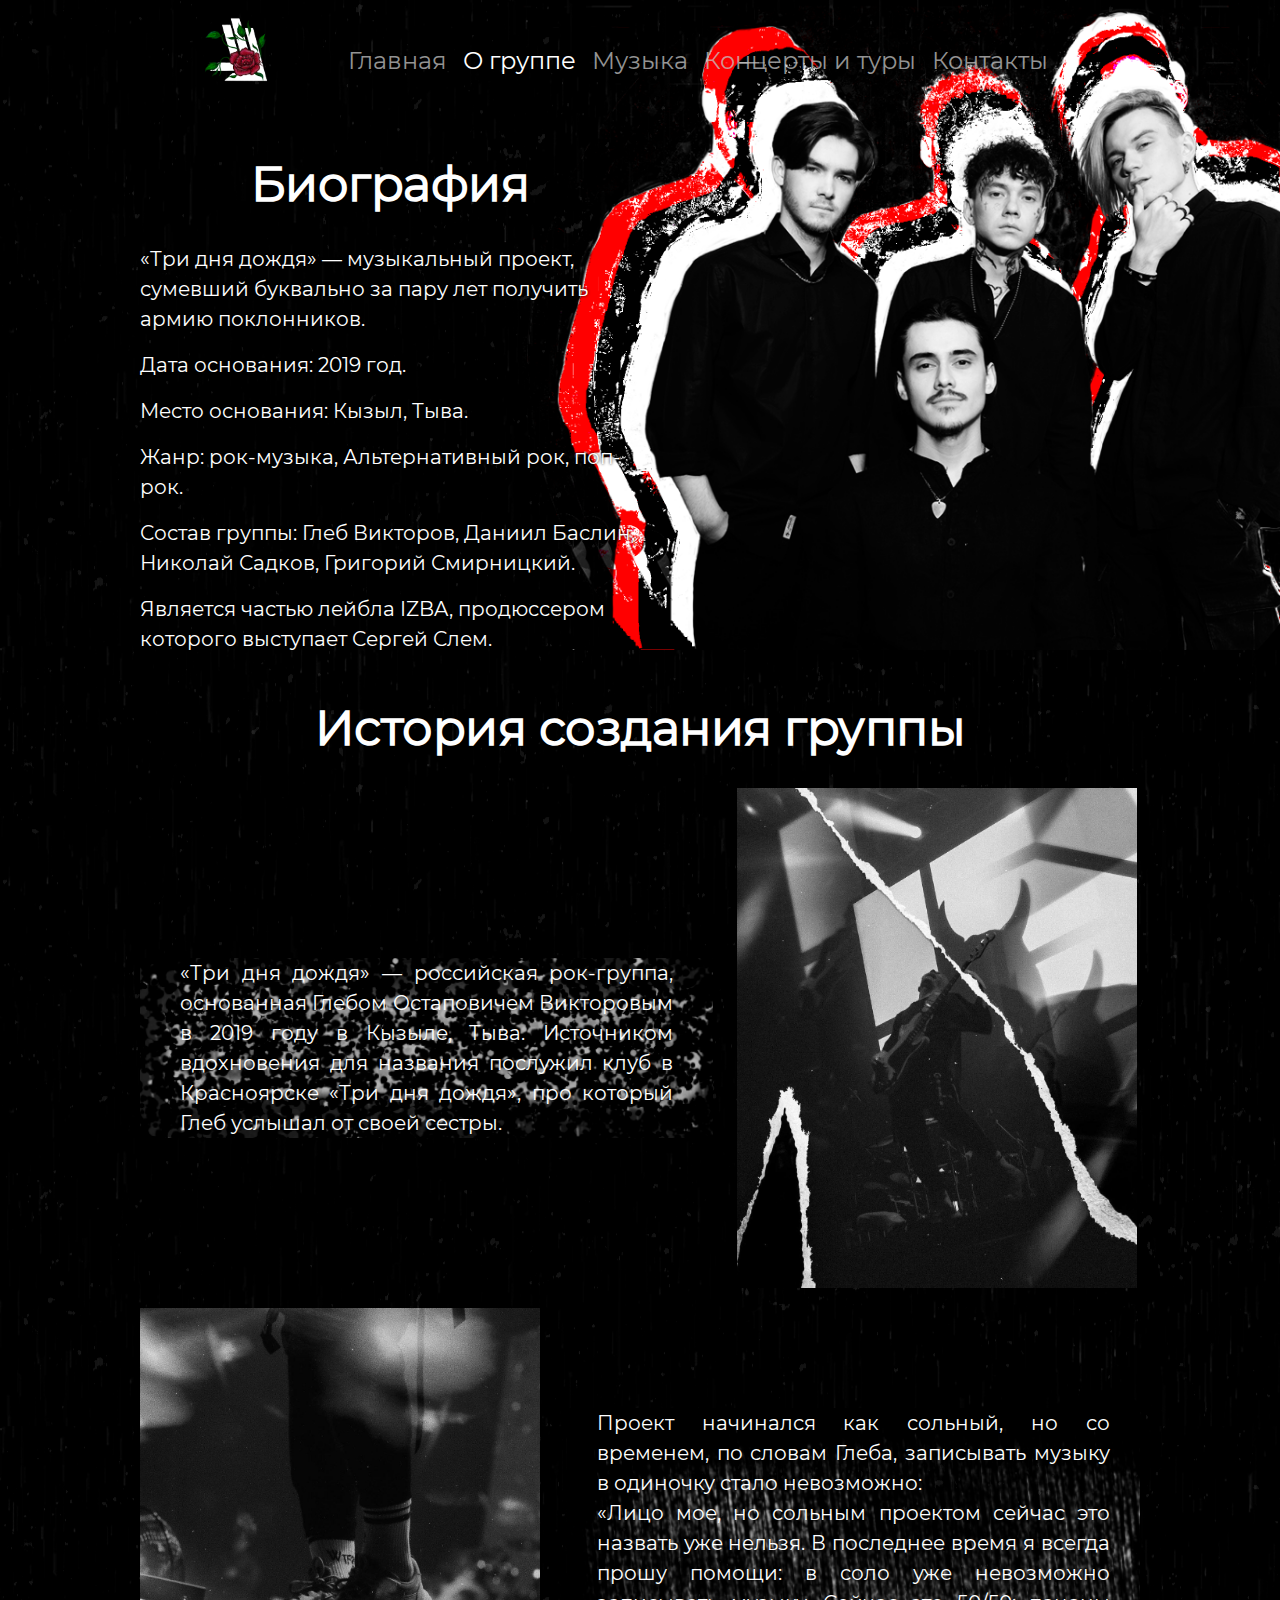
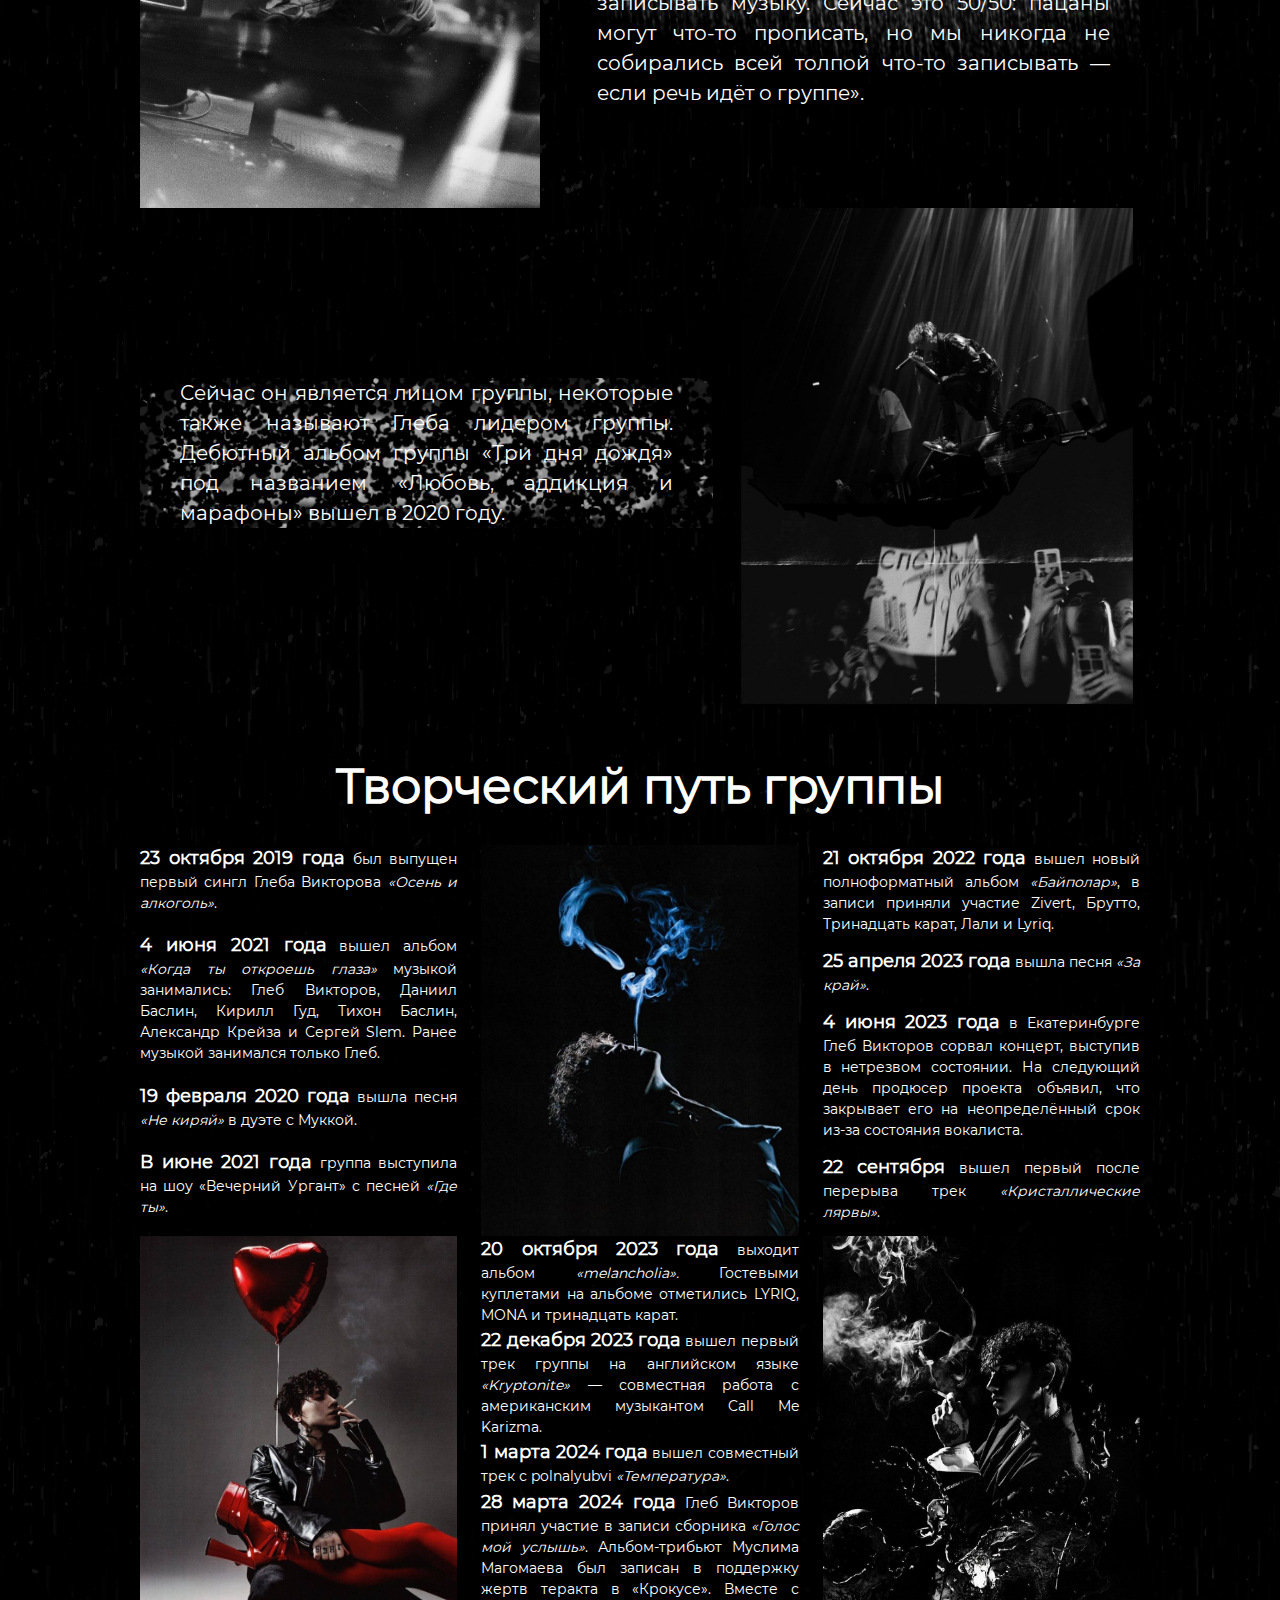
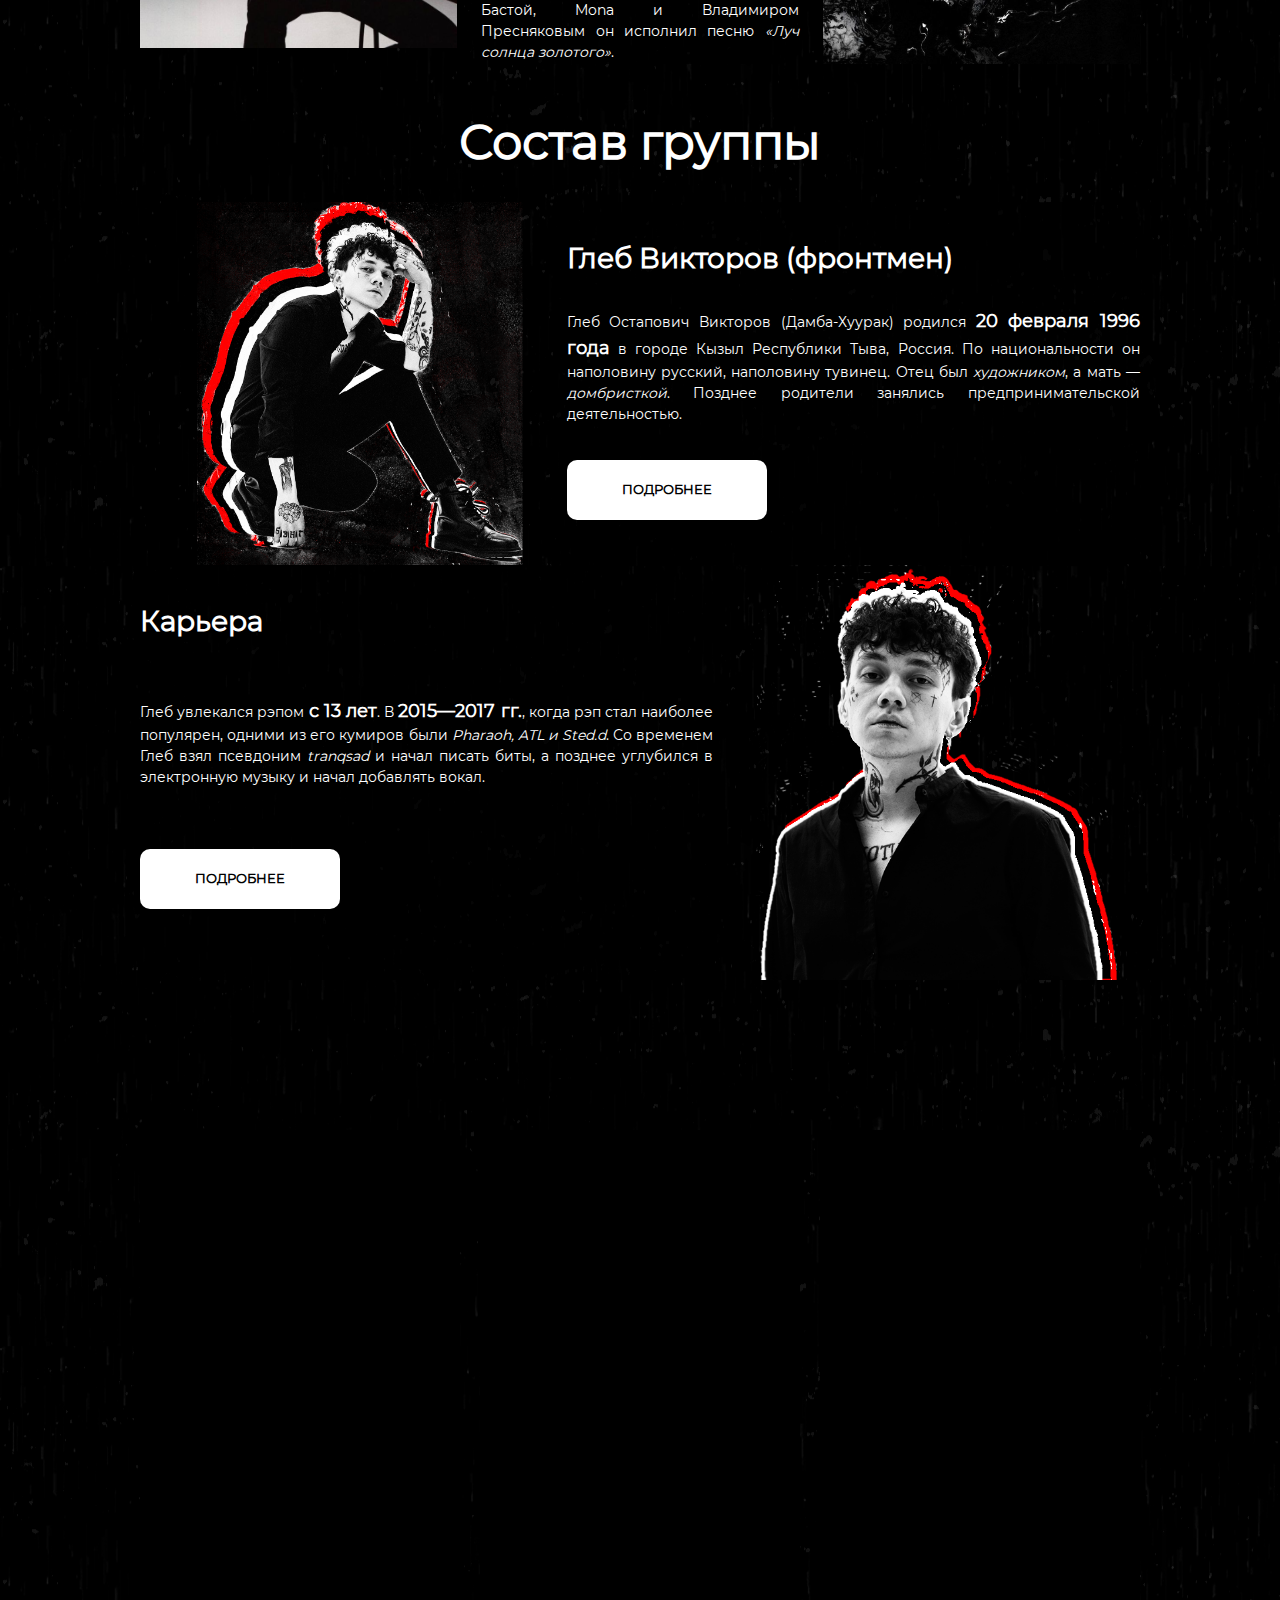
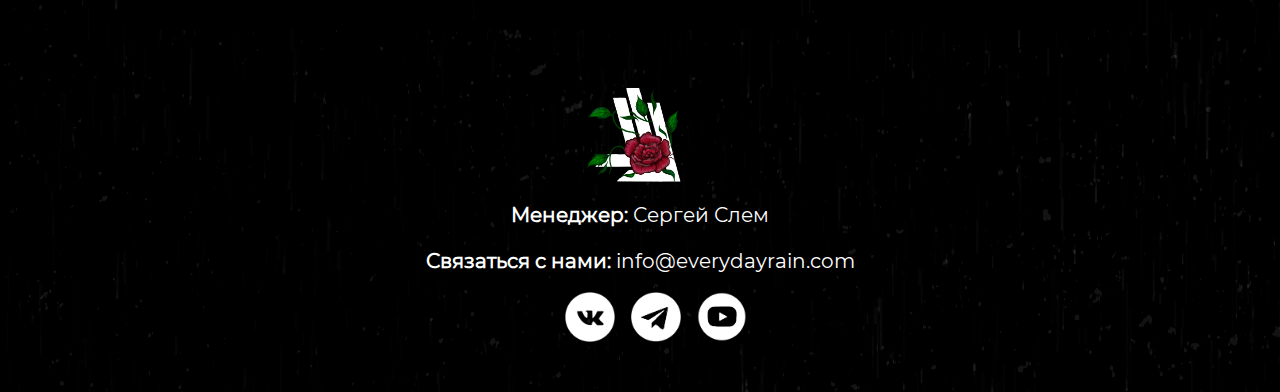
<file: about_band.html>
<!DOCTYPE html>
<html lang="ru">
<head>
    <meta charset="UTF-8">
    <meta name="viewport" content="width=device-width, initial-scale=1.0">
    <title>О группе</title>
    <link rel="stylesheet" href="./bootstrap-5.2.2-dist/css/bootstrap.min.css">
    <link rel="stylesheet" href="./css/style.css">
    <link rel="icon" href="./images/icon.ico" type="image/x-icon">
</head>
<body>
<div class="fon-about">
    <div class="container">
        <header id="header">
            <nav id="w0" class="navbar-expand-md navbar-dark align-items-center navbar">
                <div  class="navbar-brand">
                    <a  class="logo" href="./index.html"><img width="80px" src="./images/logoBel.png" alt="Логотип сайта"></a>
                </div>
                <button type="button" class="navbar-toggler" data-bs-toggle="collapse" data-bs-target="#w0-collapse" aria-controls="w0-collapse" aria-expanded="false" aria-label="Toggle navigation"><span class="navbar-toggler-icon"></span></button>
                <div id="w0-collapse" class="collapse navbar-collapse">
                    <ul class="nav col-12 col-md-auto mb-2 justify-content-center mb-md-0 navbar-nav align-items-center">
                        <li><a href="./index.html" class="nav-link px-2 act">Главная</a></li>
                        <li><a href="./about_band.html" class="nav-link px-2 act1">О группе</a></li>
                        <li><a href="./music.html" class="nav-link px-2 act">Музыка</a></li>
                        <li><a href="./concerts_and_tours.html" class="nav-link px-2 act">Концерты и туры</a></li>
                        <li><a href="./index.html#contact" class="nav-link px-2 act">Контакты</a></li>
                    </ul>
                </div>
            </nav>
        </header>
    </div> 
    <div class="container">
        <div class="history">
            
            <div class="band-bio">
                <div class="band-text">
                    <h1 class="block-name">Биография</h1>
                    <p class="news-text">«Три дня дождя» — музыкальный проект, сумевший буквально за пару лет получить армию поклонников.</p> 
                    <p class="news-text">Дата основания: 2019 год.</p>
                    <p class="news-text">    Место основания: Кызыл, Тыва.</p> 
                    <p class="news-text">    Жанр: рок-музыка, Альтернативный рок, поп-рок. </p>
                    <p class="news-text">    Состав группы: Глеб Викторов, Даниил Баслин, Николай Садков, Григорий Смирницкий.</p> 
                    <p class="news-text">    Является частью лейбла IZBA, продюссером которого выступает Сергей Слем.</p>
                </div>
            </div>
        </div>
    </div>
</div>    
    
    <div class="container">
        <div class="history">
            <h1 class="block-name">История создания группы</h1>
            <div class="row featurette">
                <div class="col-md-7">
                  <p class="lead lead-text">«Три дня дождя» — российская рок-группа, основанная Глебом Остаповичем Викторовым в 2019 году в Кызыле, Тыва. Источником вдохновения для названия послужил клуб в Красноярске «Три дня дождя», про который Глеб услышал от своей сестры.</p>
                </div>
                <div class="col-md-5">
                  <img class="bd-placeholder-img bd-placeholder-img-lg featurette-image img-fluid mx-auto" width="400" src="./images/about-group2.png">
                </div>
            </div>
            <div class="row featurette">
                <div class="col-md-7 order-md-2">
                  <p class="lead lead-text-right">Проект начинался как сольный, но со временем, по словам Глеба, записывать музыку в одиночку стало невозможно:
                    <span>«Лицо мое, но сольным проектом сейчас это назвать уже нельзя. В последнее время я всегда прошу помощи: в соло уже невозможно записывать музыку. Сейчас это 50/50: пацаны могут что‑то прописать, но мы никогда не собирались всей толпой что‑то записывать — если речь идёт о группе».</span></p>
                </div>
                <div class="col-md-5 order-md-1">
                  <img class="bd-placeholder-img bd-placeholder-img-lg featurette-image img-fluid mx-auto" width="400" src="./images/about-group1.png">
                </div>
            </div>
            <div class="row featurette">
                <div class="col-md-7">
                  <p class="lead lead-text">Сейчас он является лицом группы, некоторые также называют Глеба лидером группы. Дебютный альбом группы «Три дня дождя» под названием «Любовь, аддикция и марафоны» вышел в 2020 году.</p>
                </div>
                <div class="col-md-5">
                  <img class="bd-placeholder-img bd-placeholder-img-lg featurette-image img-fluid mx-auto" width="400" src="./images/about-group3.png">
                </div>
            </div>
        </div>
    </div>
    <div class="container">
        <div class="history-2">
            <h1 class="block-name">Творческий путь группы</h1>

            <div class="row">
                <div class="col-lg-4 block-text text-p">
                    <span><b>23 октября 2019 года</b> был выпущен первый сингл Глеба Викторова <i>«Осень и алкоголь»</i>. </span>
                    <span><b>4 июня 2021 года</b> вышел альбом <i>«Когда ты откроешь глаза»</i> музыкой занимались: Глеб Викторов, Даниил Баслин, Кирилл Гуд, Тихон Баслин, Александр Крейза и Сергей Slem. Ранее музыкой занимался только Глеб.</span>
                    <span><b>19 февраля 2020 года</b> вышла песня <i>«Не киряй»</i> в дуэте с Муккой.</span>
                    <span><b>В июне 2021 года</b> группа выступила на шоу «Вечерний Ургант» с песней <i>«Где ты»</i>.</span>
                </div><!-- /.col-lg-4 -->
                <div class="col-lg-4">
                    <img class="bd-placeholder-img cont-mem" width="100%"src="./images/history2.png">
                </div><!-- /.col-lg-4 -->
                <div class="col-lg-4 block-text text-p ">    
                    <span><b>21 октября 2022 года</b> вышел новый полноформатный альбом <i>«Байполар»</i>, в записи приняли участие Zivert, Брутто, Тринадцать карат, Лали и Lyriq.</span>
                    <span><b>25 апреля 2023 года</b> вышла песня <i>«За край»</i>.</span>
                    <span><b>4 июня 2023 года</b> в Екатеринбурге Глеб Викторов сорвал концерт, выступив в нетрезвом состоянии. На следующий день продюсер проекта объявил, что закрывает его на неопределённый срок из-за состояния вокалиста.</span>
                    <span><b>22 сентября</b> вышел первый после перерыва трек <i>«Кристаллические лярвы»</i>.</span>
                </div><!-- /.col-lg-4 -->
              </div>
              <div class="row">
                <div class="col-lg-4">
                    <img class="bd-placeholder-img cont-mem" width="100%"src="./images/history3.png">
                </div><!-- /.col-lg-4 -->
                <div class="col-lg-4 block-text text-p">
                    <span><b>20 октября 2023 года</b> выходит альбом <i>«melancholia».</i> Гостевыми куплетами на альбоме отметились LYRIQ, MONA и тринадцать карат.</span>
                    <span><b>22 декабря 2023 года</b> вышел первый трек группы на английском языке <i>«Kryptonite»</i> — совместная работа с американским музыкантом Call Me Karizma.</span>
                    <span><b>1 марта 2024 года</b> вышел совместный трек с polnalyubvi <i>«Температура»</i>.</span>        
                    <span><b>28 марта 2024 года</b> Глеб Викторов принял участие в записи сборника <i>«Голос мой услышь»</i>. Альбом-трибьют Муслима Магомаева был записан в поддержку жертв теракта в «Крокусе». Вместе с Бастой, Mona и Владимиром Пресняковым он исполнил песню <i>«Луч солнца золотого»</i>.</span>
                </div><!-- /.col-lg-4 -->
                <div class="col-lg-4">
                    <img class="bd-placeholder-img cont-mem" width="100%"src="./images/history1.png">
                </div><!-- /.col-lg-4 -->
              </div>
        </div>
    </div>
    <div class="container">
        <div class="history">
            <h1 class="block-name">Состав группы</h1>
                <div class="member row d-flex">
                    <img class="col-md-5" width="500" src="./images/pro-gleb.png" alt="Глеб Викторов">
                    <div class="about-gleb col-md-7 glebs text-p">
                        <h3>Глеб Викторов (фронтмен)</h3>
                        <span>Глеб Остапович Викторов (Дамба-Хуурак) родился <b>20 февраля 1996 года</b> в городе Кызыл Республики Тыва, Россия. По национальности он наполовину русский, наполовину тувинец. Отец был <i>художником</i>, а мать — <i>домбристкой</i>. Позднее родители занялись предпринимательской деятельностью.</span>
                        <button type="button" class="btn btn-primary" data-bs-toggle="modal" data-bs-target="#glebModal">
                            Подробнее
                        </button>
                        
                    </div>
                    <div class="modal fade" id="glebModal" tabindex="-1" aria-labelledby="glebModalLabel" aria-hidden="true">
                        <div class="modal-dialog">
                            <div class="modal-content gleb  fonchik">
                                <div class="modal-header">
                                    <h1 class="modal-name">Глеб Викторов (фронтмен)</h1>
                                    <button type="button" class="btn-close" data-bs-dismiss="modal" aria-label="Close"></button>
                                </div>
                                <div class="modal-body music-center text-p">
                                    <span>Глеб Остапович Викторов (Дамба-Хуурак) родился <b>20 февраля 1996 года</b> в городе Кызыл Республики Тыва, Россия. По национальности он наполовину русский, наполовину тувинец. Отец был <i>художником</i>, а мать — <i>домбристкой</i>. Позднее родители занялись предпринимательской деятельностью.</span>
                                    <span>Из-за негативной обстановки дома, а также травли со стороны сверстников, Глеб попал в дурную компанию. Вскоре после этого его отчислили из школы и он <i>уехал к сестре в Китай</i>, где выучил китайский язык и прошёл подготовку к поступлению в ВУЗ.</span>
                                    <span><b>Через год</b> будущий артист вернулся в Россию и <i>поступил в колледж на «Страховое дело»</i>. Позже он пошёл на курсы в Москве, где <i>переквалифицировался в звукорежиссёра.</i></span>
                                </div>
                            </div>
                        </div>
                    </div>
                    <div class="about-gleb col-md-7 text-p">
                        <h3>Карьера</h3>
                        <span>Глеб увлекался рэпом <b>с 13 лет</b>. В <b>2015—2017 гг.</b>, когда рэп стал наиболее популярен, одними из его кумиров были <i>Pharaoh, ATL и Sted.d</i>. Со временем Глеб взял псевдоним <i>tranqsad</i> и начал писать биты, а позднее углубился в электронную музыку и начал добавлять вокал.</span>
                        <button type="button" class="btn btn-primary" data-bs-toggle="modal" data-bs-target="#gleb2Modal">
                            Подробнее
                        </button>
                    </div>
                    <img class="col-md-5" width="500" src="./images/pro-gleb2.png" alt="Глеб Викторов">
                </div>
                <div class="modal fade" id="gleb2Modal" tabindex="-1" aria-labelledby="gleb2ModalLabel" aria-hidden="true">
                    <div class="modal-dialog">
                        <div class="modal-content gleb fonchik">
                            <div class="modal-header">
                                <h1 class="modal-name">Карьера</h1>
                                <button type="button" class="btn-close" data-bs-dismiss="modal" aria-label="Close"></button>
                            </div>
                            <div class="modal-body music-center text-p">
                                <span>Глеб увлекался рэпом <b>с 13 лет</b>. В <b>2015—2017 гг.</b>, когда рэп стал наиболее популярен, одними из его кумиров были <i>Pharaoh, ATL и Sted.d</i>. Со временем Глеб взял псевдоним <i>tranqsad</i> и начал писать биты, а позднее углубился в электронную музыку и начал добавлять вокал.</span>
                                <span>Глеб также интересовался группой <i>Nirvana</i>, и, <b>спустя 5 лет</b> работы битмейкером, захотел двигаться в направлении рок-музыки. Толчком к созданию группы послужил концерт рэпера <i>Playingtheangel</i>.</span>
                               <span>По словам музыканта, погрузиться в рок-среду было несложно, так как все инструменты, которые использовал Глеб, и знания, которые он приобрел, очень помогли развить свой почерк.</span>
                               <span><b>Весной 2021 года</b> в России был запущен <i>Sportify Radar</i> для поддержки молодых авторов. Проект Глеба стал одним из первых участников, и в скором времени 70% аудитории слушали его музыку именно там.</span>
                               <span>В <b>2023 году</b> артист был номинирован в список <u>«30 до 30» журнала Forbes</u> категории «Музыка», однако лауреатом не стал.</span>                            
                            </div>
                        </div>
                    </div>
                </div>
                    <div class="slideshow-row center-row d-flex flex-row">
                        <div class="slideshow-container" id="slideshow1">
                            <div class="image-containers">   
                                <div class="slideshow-image fades">
                                    <img src="./images/grisha3.png">
                                </div>
                                <div class="slideshow-image fades">
                                    <img src="./images/grisha2.png">
                                </div>
                                <div class="slideshow-image fades">
                                    <img src="./images/grisha1.png">
                                </div>
                                <div class="overlay"> 
                                    <span class="albom-name">Григорий Смирницкий (бас-гитарист)</span> 
                                    <button type="button" class="btn btn-primary none-fon" data-bs-toggle="modal" data-bs-target="#grishaModal">
                                        Подробнее
                                    </button>
                                </div>     
                            </div> 
                        </div>
                        <div class="modal fade" id="grishaModal" tabindex="-1" aria-labelledby="grishaModalLabel" aria-hidden="true">
                            <div class="modal-dialog">
                                <div class="modal-content grisha">
                                    <div class="modal-header">
                                        <h1 class="modal-name">Григорий Смирницкий <span>(бас-гитарист)</span></h1>
                                        <button type="button" class="btn-close" data-bs-dismiss="modal" aria-label="Close"></button>
                                    </div>
                                    <div class="modal-body fonchik">
                                        <span><b>Родился 20 августа 1997, Москва </b></span>
                                        <span>В <b>2019 году</b> закончил НИУ ВШЭ (ГУ-ВШЭ), факультет электроники и математики.</span>
                                        <span>В <b> 2021 году</b> закончил НИУ ВШЭ (ГУ-ВШЭ), факультет социальных наук.</span>  
                                        <span>Помимо участия в групее <i>"Три дня дождя"</i>, играет в поп-панк группе <i>"Drug Flash"</i></span> 
                                        <span>С <b>2012-го года</b> играл в составе различных авторских групп.</span> 
                                        <span>с <b>2016 года</b> имеет опыт записи в студии, а также игры и выступлений сессионно. </span> 
                                        <span>с <b>2019 года</b> преподает. В данный момент активно собирает ученическую базу. </span> 
                                        <span>За время своей карьеры сотрудничал с музыкантами таких групп и артистов, как <i>"Saypink!", "Neverlove", "4 Апреля", "Янкерс", "ХиппиПанк", "Stargazer", "Цикличность", "НЕСЛУШАЙЭТО"</i></span>             
                                    </div>
                                </div>
                            </div>
                        </div>
                        <div class="slideshow-container" id="slideshow2">
                            <div class="image-containers"> 
                                <div class="slideshow-image fades">
                                    <img src="./images/sadkov_Nik3.png">
                                </div>
                                <div class="slideshow-image fades">
                                    <img src="./images/sadkov_Nik2.png">
                                </div>
                                <div class="slideshow-image fades">
                                    <img src="./images/sadkov_Nik1.png">
                                </div>
                                <div class="overlay"> 
                                    <span class="albom-name">Николай Садков (ударные)</span> 
                                    <button type="button" class="btn btn-primary none-fon" data-bs-toggle="modal" data-bs-target="#kolyaModal">
                                        Подробнее
                                    </button>
                                </div>     
                            </div> 
                        </div>
                        <div class="modal fade" id="kolyaModal" tabindex="-1" aria-labelledby="kolyaModalLabel" aria-hidden="true">
                            <div class="modal-dialog">
                                <div class="modal-content kolya">
                                    <div class="modal-header">
                                        <h1 class="modal-name">Николай Садков (ударные)</h1>
                                        <button type="button" class="btn-close" data-bs-dismiss="modal" aria-label="Close"></button>
                                    </div>
                                    <div class="modal-body fonchik">
                                        <span><b>Родился 27 октября 2002, Москва</b></span>
                                        <span>c <b>2021 г.</b> Барабанщик в группе <i>BANCHI</i></span>
                                        <span>c <b>2022 г.</b> Барабанщик в группе <i>Три дня дождя</i></span>
                                        <span>c <b>2022 г.</b> Барабанщик в группе <i>Дорогой Дневник</i></span>
                                        <span>c <b>2022 г.</b> Барабанщик в группе <i>Pierre Edel|Пьер Эдель</i></span>
                                        <span>c <b>2023 г.</b> Барабанщик <i>PUSSYKILLER/AMNESIA</i></span>
                                        <span>Артист бренда барабанных палочек <i>HUN</i></span>
                                        <span>Занимается обучением игре на ударных инструментах</span>
                                    </div>
                                </div>
                            </div>
                        </div>
                      
                        <div class="slideshow-container" id="slideshow3">
                            <div class="image-containers"> 
                                <div class="slideshow-image fades">
                                    <img src="./images/daniil1.png">
                                </div>
                                <div class="slideshow-image fades">
                                    <img src="./images/daniil2.png">
                                </div>
                                <div class="slideshow-image fades">
                                    <img src="./images/daniil3.png">
                                </div>
                                
                                <div class="overlay"> 
                                    <span class="albom-name">Даниил Баслин (гитарист)</span> 
                                    <button type="button" class="btn btn-primary none-fon" data-bs-toggle="modal" data-bs-target="#danyaModal">
                                        Подробнее
                                    </button>
                                </div>     
                            </div> 
                        </div>
                        <div class="modal fade" id="danyaModal" tabindex="-1" aria-labelledby="danyaModalLabel" aria-hidden="true">
                            <div class="modal-dialog">
                                <div class="modal-content danya">
                                    <div class="modal-header">
                                        <h1 class="modal-name">Даниил Баслин (гитарист)</h1>
                                        <button type="button" class="btn-close" data-bs-dismiss="modal" aria-label="Close"></button>
                                    </div>
                                    <div class="modal-body fonchik">
                                        <span><b>Родился 23 июля 1995, Москва</b></span>
                                        <span>С <b>2019 года</b> гитарист и звукорежиссер группы ТДД.</span>
                                        <span>Так же его можно знать, как <i>Couldrain</i>.</span>
                                        <span>В <b>2017 году</b> закончил Университет машиностроения (МАМИ).</span>
                                        <span><u>Семейное положение:</u> женат на <i>Елизавете Кузнецовой.</i></span>
                                        
                                    </div>
                                </div>
                            </div>
                        </div>
                
                </div>
        </div>
    </div>

    <div class="container">
        <footer class="">
            <a href="./index.html"><img class="logo" width="12%" src="./images/logoBel.png" alt="Логотип"></a>
            <p><b>Менеджер: </b><span>Сергей Слем</span></p>
            <p><b>Связаться с нами: </b><span>info@everydayrain.com</span></p>
            <div class="social-links">
                <ul class="d-flex flex-row justify-content-center">
                    <li title="Официальная группа в ВК"><a href="https://vk.com/threedaysrain" class="nav-link link-body-emphasis px-2">
                        <img class="logoSoc" src="./images/logoVK.png" alt="Логотип ВК" class="social-link">
                    </a></li>
                    <li title="Официальный телеграм канал солиста группа"><a href="https://t.me/everydayrain" class="nav-link link-body-emphasis px-2">
                        <img class="logoSoc" src="./images/logoTG.png" alt="Логотип телеграм" class="social-link">
                    </a></li>
                    <li title="Официальный канал группы на YouTube"><a href="https://www.youtube.com/channel/UCL--XzbPTDS6MIJvO5R97ZQ" class="nav-link link-body-emphasis px-2">
                        <img class="logoSoc" src="./images/logoYouTube.png" alt="Логотип ютуб" class="social-link">
                    </a></li>
                </ul>
            </div>
        </footer>
    </div>
    <script src="./bootstrap-5.2.2-dist/js/bootstrap.min.js"></script>
    <script src="./js/about_band.js"></script>
    </body>
</html>
</file>
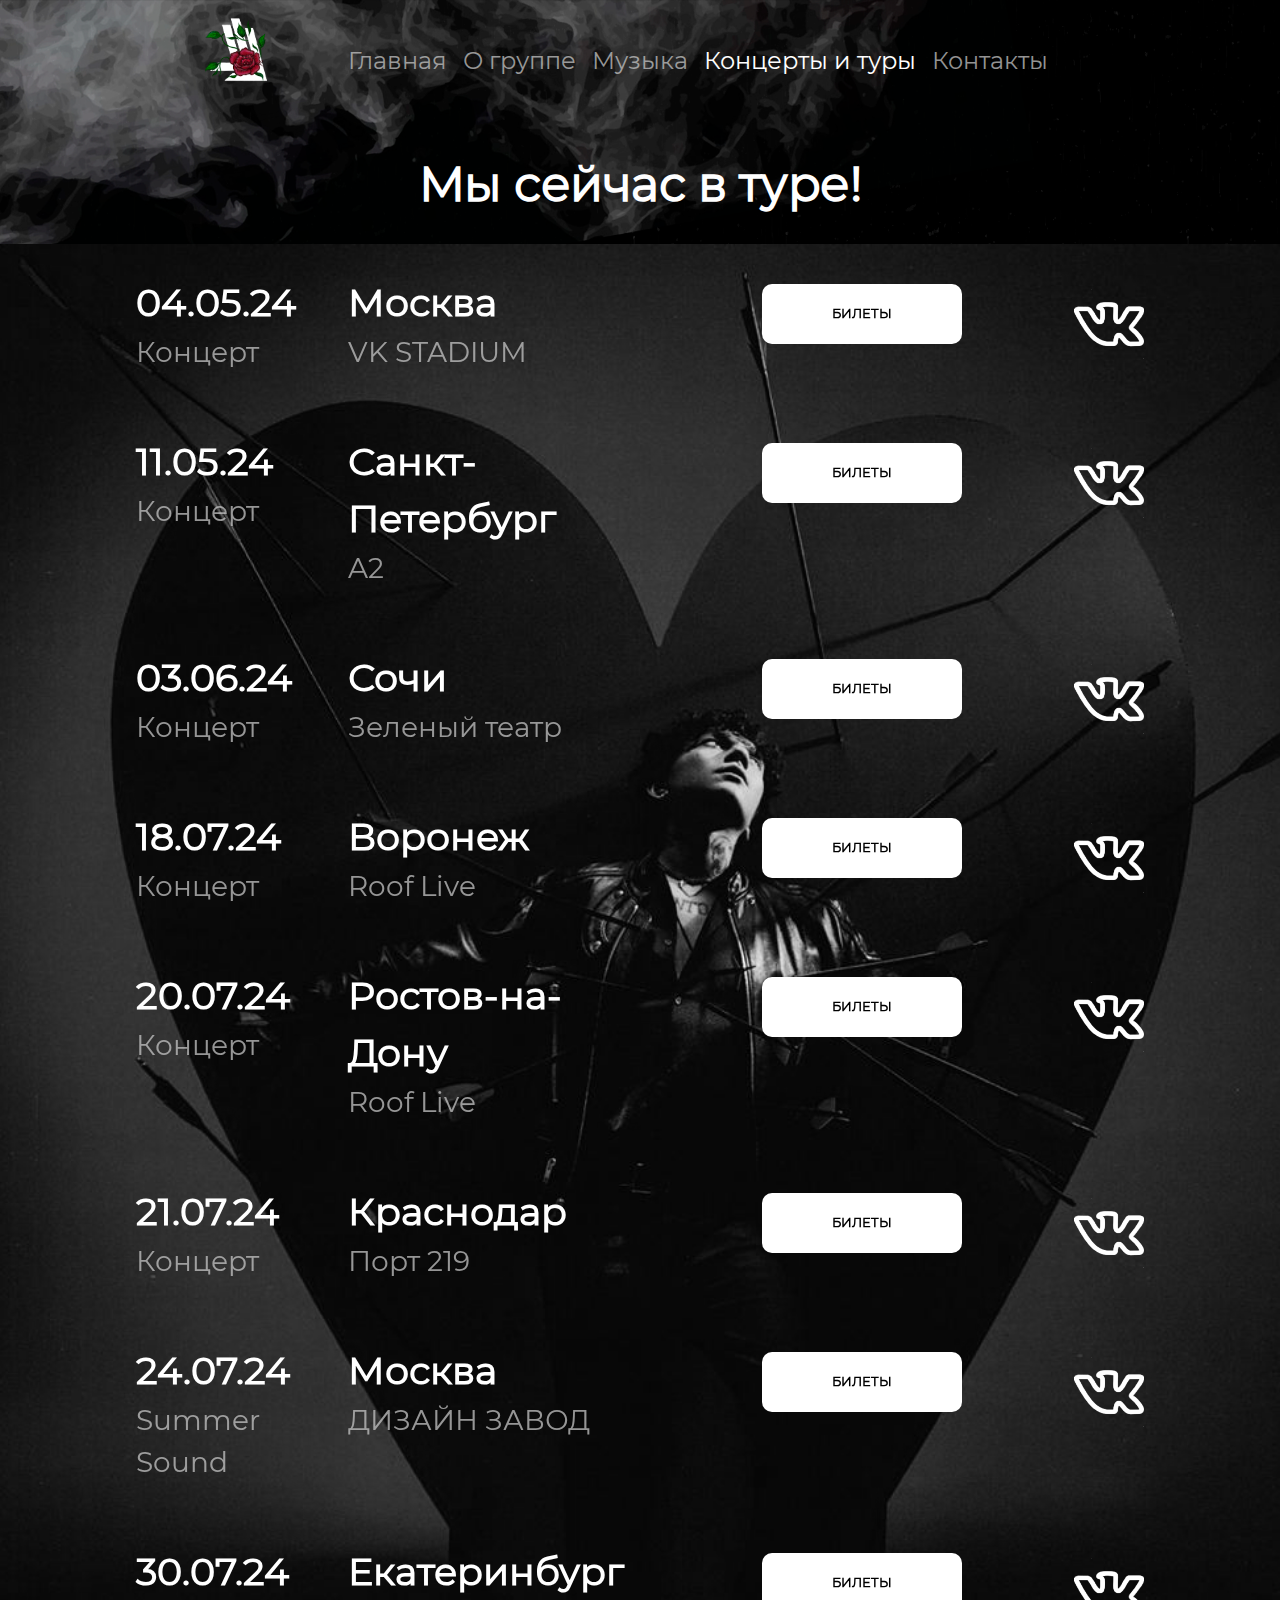
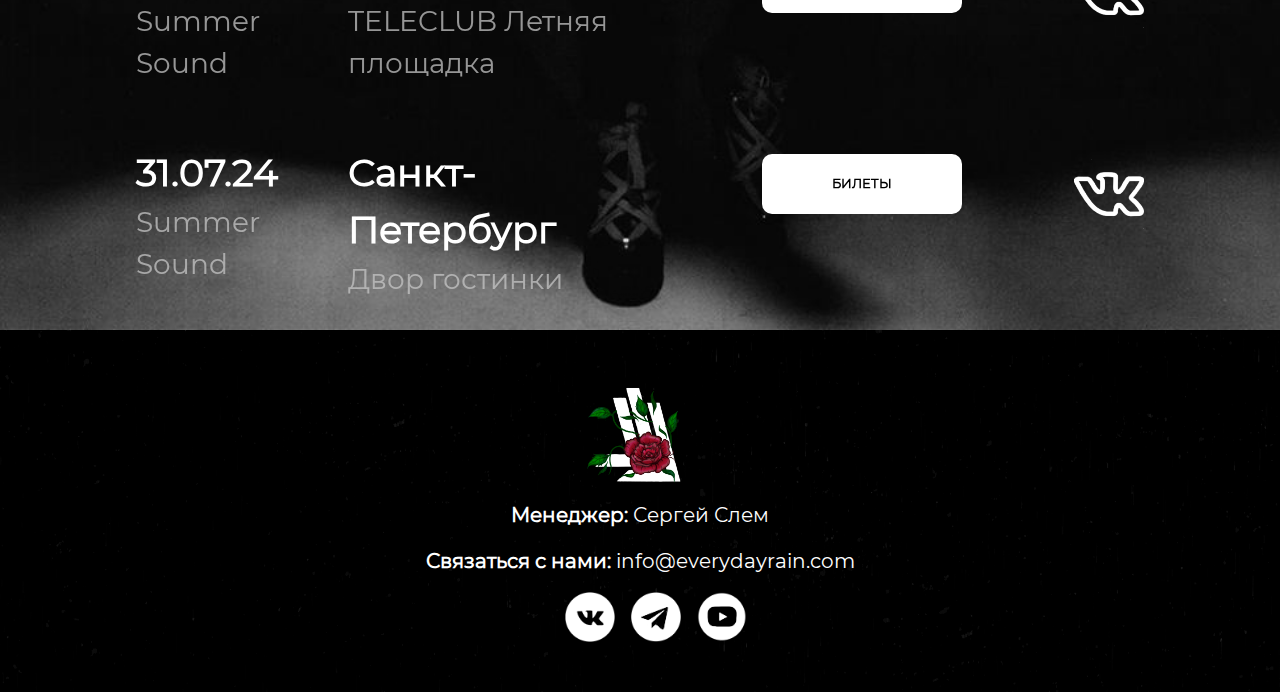
<file: concerts_and_tours.html>
<!DOCTYPE html>
<html lang="ru">
<head>
    <meta charset="UTF-8">
    <meta name="viewport" content="width=device-width, initial-scale=1.0">
    <title>Концерты и туры</title>
    <link rel="stylesheet" href="./bootstrap-5.2.2-dist/css/bootstrap.min.css">
    <link rel="stylesheet" href="./css/style.css">
    <link rel="icon" href="./images/icon.ico" type="image/x-icon">
</head>
<body class="back-conc">  
    <div class="fonConcerts">
        <div class="container">
            <header id="header">
                <nav id="w0" class="navbar-expand-md navbar-dark align-items-center navbar">
                    <div  class="navbar-brand">
                        <a  class="logo" href="./index.html"><img width="80px" src="./images/logoBel.png" alt="Логотип сайта"></a>
                    </div>
                    <button type="button" class="navbar-toggler" data-bs-toggle="collapse" data-bs-target="#w0-collapse" aria-controls="w0-collapse" aria-expanded="false" aria-label="Toggle navigation"><span class="navbar-toggler-icon"></span></button>
                    <div id="w0-collapse" class="collapse navbar-collapse">
                        <ul class="nav col-12 col-md-auto mb-2 justify-content-center mb-md-0 navbar-nav align-items-center">
                            <li><a href="./index.html" class="nav-link px-2 act">Главная</a></li>
                            <li><a href="./about_band.html" class="nav-link px-2 act">О группе</a></li>
                            <li><a href="./music.html" class="nav-link px-2 act">Музыка</a></li>
                            <li><a href="./concerts_and_tours.html" class="nav-link px-2 act1">Концерты и туры</a></li>
                            <li><a href="./index.html#contact" class="nav-link px-2 act">Контакты</a></li>
                        </ul>
                    </div>
                </nav>
            </header>
        </div> 
    </div>  
    <div >
        <div class="tour">
            <h2 class="block-name">Мы сейчас в туре!</h2>
            <div class="concerts-con">
                <div class="con-con">
                    <div class="d-flex flex-row justify-content-between concert-fon container ">
                        <div class="a-date">
                            <span class="date">04.05.24</span>
                            <span class="name-meropriyatiya">Концерт</span>
                        </div>
                        <div class="mesto">
                            <span class="city">Москва</span><br>
                            <span class="club">VK STADIUM</span>
                        </div>
                        <a href="https://threedaysrainmsk.ticketscloud.org/"><button class="btn btn-primary ticket" type="button">Билеты</button></a>
                        <a href="https://vk.com/everydayrainmsk"><img class="logoSocVK" src="./images/logoVKdr.png" alt="Логотип ВК"></a>
                    </div>
                </div>
                <div class="con-con">
                    <div class="d-flex flex-row justify-content-between concert-fon container ">
                        <div class="a-date">
                            <span class="date">11.05.24</span>
                            <span class="name-meropriyatiya">Концерт</span>
                        </div>
                        <div class="mesto">
                            <span class="city">Санкт-Петербург</span><br>
                            <span class="club">A2</span>
                        </div>
                        <a href="https://threedaysrainspd.ticketscloud.org/"><button class="btn btn-primary ticket" type="button">Билеты</button></a>
                        <a href="https://vk.com/everydayrainspb"><img class="logoSocVK" src="./images/logoVKdr.png" alt="Логотип ВК"></a>
                    </div>
                </div>
                <div class="con-con">
                    <div class="d-flex flex-row justify-content-between concert-fon container ">
                        <div class="a-date">
                            <span class="date">03.06.24</span>
                            <span class="name-meropriyatiya">Концерт</span>
                        </div>
                        <div class="mesto">
                            <span class="city">Сочи</span><br>
                            <span class="club">Зеленый театр</span>
                        </div>
                        <a href="https://batterspromo.com/threedaysrain"><button class="btn btn-primary ticket" type="button">Билеты</button></a>
                        <a href="https://vk.com/tdd_sochi"><img class="logoSocVK" src="./images/logoVKdr.png" alt="Логотип ВК"></a>
                    </div>
                </div>
                <div class="con-con">
                    <div class="d-flex flex-row justify-content-between concert-fon container ">
                        <div class="a-date">
                            <span class="date">18.07.24</span>
                            <span class="name-meropriyatiya">Концерт</span>
                        </div>
                        <div class="mesto">
                            <span class="city">Воронеж</span><br>
                            <span class="club">Roof Live</span>
                        </div>
                        <a href="https://batterspromo.com/threedaysrain"><button class="btn btn-primary ticket" type="button">Билеты</button></a>
                        <a href="https://vk.com/tdd_vrn"><img class="logoSocVK" src="./images/logoVKdr.png" alt="Логотип ВК"></a>
                    </div>
                </div>
                <div class="con-con">
                    <div class="d-flex flex-row justify-content-between concert-fon container ">
                        <div class="a-date">
                            <span class="date">20.07.24</span>
                            <span class="name-meropriyatiya">Концерт</span>
                        </div>
                        <div class="mesto">
                            <span class="city">Ростов-на-Дону</span><br>
                            <span class="club">Roof Live</span>
                        </div>
                        <a href="https://batterspromo.com/threedaysrain"><button class="btn btn-primary ticket" type="button">Билеты</button></a>
                        <a href="https://vk.com/tdd_rnd"><img class="logoSocVK" src="./images/logoVKdr.png" alt="Логотип ВК"></a>
                    </div>
                </div>
                <div class="con-con">
                    <div class="d-flex flex-row justify-content-between concert-fon container ">
                        <div class="a-date">
                            <span class="date">21.07.24</span>
                            <span class="name-meropriyatiya">Концерт</span>
                        </div>
                        <div class="mesto">
                            <span class="city">Краснодар</span><br>
                            <span class="club">Порт 219</span>
                        </div>
                        <a href="https://batterspromo.com/threedaysrain"><button class="btn btn-primary ticket" type="button">Билеты</button></a>
                        <a href="https://vk.com/tdd_kras"><img class="logoSocVK" src="./images/logoVKdr.png" alt="Логотип ВК"></a>
                    </div>
                </div>    
                <div class="con-con">
                    <div class="d-flex flex-row justify-content-between concert-fon container ">
                        <div class="a-date">
                            <span class="date">24.07.24</span>
                            <span class="name-meropriyatiya">Summer Sound</span>
                        </div>
                        <div class="mesto">
                            <span class="city">Москва</span><br>
                            <span class="club">ДИЗАЙН ЗАВОД</span>
                        </div>
                        <a href="https://summersound.ru/tdd"><button class="btn btn-primary ticket" type="button">Билеты</button></a>
                        <a href="https://vk.com/tdd_summersound_msk"><img class="logoSocVK" src="./images/logoVKdr.png" alt="Логотип ВК"></a>
                    </div>
                </div>    
                <div class="con-con">
                    <div class="d-flex flex-row justify-content-between concert-fon container ">
                        <div class="a-date">
                            <span class="date">30.07.24</span>
                            <span class="name-meropriyatiya">Summer Sound</span>
                        </div>
                        <div class="mesto">
                            <span class="city">Екатеринбург</span><br>
                            <span class="club">TELECLUB Летняя площадка</span>
                        </div>
                        <a href="https://summersound.ru/ekb/tdd"><button class="btn btn-primary ticket" type="button">Билеты</button></a>
                        <a href="https://vk.com/tdd_summersound_ekb"><img class="logoSocVK" src="./images/logoVKdr.png" alt="Логотип ВК"></a>
                    </div>
                </div>
                <div class="con-con">
                    <div class="d-flex flex-row justify-content-between concert-fon container ">
                        <div class="a-date">
                            <span class="date">31.07.24</span>
                            <span class="name-meropriyatiya">Summer Sound</span>
                        </div>
                        <div class="mesto">
                            <span class="city">Санкт-Петербург</span><br>
                            <span class="club">Двор гостинки</span>
                        </div>
                        <a href="https://summersound.ru/spb/tdd"><button class="btn btn-primary ticket" type="button">Билеты</button></a>
                        <a href="https://vk.com/tdd_summersound_spb"><img class="logoSocVK" src="./images/logoVKdr.png" alt="Логотип ВК"></a>
                    </div>
                </div>        
            </div>
        </div>
    </div>
    <div class="container">
        <footer class="">
            <a href="./index.html"  class="logo"><img width="12%" src="./images/logoBel.png" alt="Логотип"></a>
            <p><b>Менеджер: </b><span>Сергей Слем</span></p>
            <p><b>Связаться с нами: </b><span>info@everydayrain.com</span></p>
            <div class="social-links">
                <ul class="d-flex flex-row justify-content-center">
                    <li title="Официальная группа в ВК"><a href="https://vk.com/threedaysrain" class="nav-link link-body-emphasis px-2">
                        <img class="logoSoc" src="./images/logoVK.png" alt="Логотип ВК" class="social-link">
                    </a></li>
                    <li title="Официальный телеграм канал солиста группа"><a href="https://t.me/everydayrain" class="nav-link link-body-emphasis px-2">
                        <img class="logoSoc" src="./images/logoTG.png" alt="Логотип телеграм" class="social-link">
                    </a></li>
                    <li title="Официальный канал группы на YouTube"><a href="https://www.youtube.com/channel/UCL--XzbPTDS6MIJvO5R97ZQ" class="nav-link link-body-emphasis px-2">
                        <img class="logoSoc" src="./images/logoYouTube.png" alt="Логотип ютуб" class="social-link">
                    </a></li>
                </ul>
            </div>
        </footer>
    </div>
    <script src="./bootstrap-5.2.2-dist/js/bootstrap.min.js"></script>
    </body>
</html>
</file>
<file: css/style.css>
@font-face {
    font-family: 'Montserrat';
    src: url('./Montserrat/Montserrat-Regular.ttf') format('truetype');
}
@media screen and (max-width: 1320px) {
    .text-p {
        font-size: 14px !important;
    }
}
@media screen and (max-width: 1100px) {
    .text-p {
        font-size: 12px !important;
    }
}
@media screen and (max-width: 1000px) {
    .container {
        max-width: 100% !important;
        padding: 0 10px !important;
    }
    .navbar-brand {
        margin: 0 !important;
    }
    .band-text {
        width: 80% !important;
        background-color: #00000083 !important;
        border-radius: 30px !important;
        justify-content: center !important;
        margin-left: 10% !important;
    }
    .history {
        width: 90% !important;
        margin: 50px auto;
    }
    .fon-about {
        padding-left: 5% !important;
    }
    .text-p {
        font-size: 17px !important;
    }
}
@media screen and (max-width: 800px) {
    body{
        font-size: 15px !important;
    }
    footer {
        font-size: 1.5em !important;
    }
    .taiko, .glebs {
        order: -1;
    }
    .band-text {
        align-items: center !important;
        text-align: center !important;
        width: 90% !important;
        margin-top: 100px !important;
    }
    .news__content, .colum, .slideshow-row{
        flex-direction: column !important;
    }
.block-text {
    width: 300 !important;
    height: 400 !important;
    background-color: #000000b8 !important;
    border-radius: 10px !important;
    text-align: justify !important;
    align-items: center !important;
    justify-content: center !important;
}
.col-lg-4 {
    align-items: center !important;
}
    .form {
        margin-bottom: 0 !important;
        max-width: 316px !important;
        height: 60px !important;
    }
    .end {
        align-items: center !important;
    }
    .s {
        margin: 0 0 10px 0 !important;
        
    }
    .z {
        font-size: 1.3em !important; margin: 10px !important;
    }
    .mesto, .a-date {
        align-items: center !important;
        width: 17% !important;
    }
    .date, .city {

        font-size: 1.5em !important;
    }
    .club, .name-meropriyatiya {
        font-size: 1em !important;
    
    }
    .translate-middlee {
        margin: 0px !important;
        padding-top: 270px !important;
    }
    .tour {
        padding-top: 100px !important;
    }
}
@media screen and (max-width: 600px) {
    .ticket {
        width: 15px !important;
        height:40px !important;
    }
    .logoSocVK {
        width: 40px !important;
    }
    .a-date, .mesto {
        font-size: 0.8em !important;
    }
    .carousel-item > video {
        max-width: 250px !important;
        max-height: 250px !important;
    }
    
}
@media screen and (min-width: 801px) {
    body{
        font-size: 20px !important;
    }
    
}
@media screen and (max-width: 900px) {
    footer {
        position: absolute;
    }
}
@media screen and (max-width: 740px) {
    header {
        position: absolute;
    }
    .text-p {
        font-size: 14px !important;
    }
}
body {
    color: white !important;
    background-image: url('../images/background.png') ;
    font-family: 'Montserrat', sans-serif !important;
    font-weight: normal;
    background-position: center !important;
}
.fon-music {
    background-image: url('../images/background-music.png') !important;
    background-size: cover;
    width: 100%;
    background-position: center !important;
}
.back-conc {
    background-image: url('../images/background-concert.png') !important;
    background-size: cover;
    width: 100%;
    background-position: left !important;
}
.fon-about {
    background-image: url('../images/fon-about.png');
    background-position: right !important;
    background-size: cover;
    height: 650px;
    width: 100%;
}
.fon {
    background-color: none !important;
    background-image: url('../images/fonTDD.png');
    background-size: cover;
    background-position: center !important;
    height: 1000px;
    width: 100%;
}
@media (min-width: 768px) {
    .right-otstup {
        flex: 0 0 auto;
        width: 25%;
    }
}
.mb-md-0 {
    padding-top: 15px !important;
}
.justify-content-end {
    padding-top: 10px !important;
}
.site-name-zagolovok {
    text-align: center;
    font-weight: 800;
    font-size: 6em;
    letter-spacing: -0.01em;
    margin-bottom: 30px;
}
.translate-middlee {
    text-align: center !important;
    justify-content: center !important;
    align-items: center !important;
    display: grid;
    margin: 100px;
}
.site-name-story {
    color: #c4c4c4c0;
    font-weight: 300;
    font-size: 1.5em;
    letter-spacing: -0.01em;
}
.release > img:hover {
    opacity: 50%;
}
.navbar-collapse {
    z-index: 999 !important;
}
.logoSoc {
    height: 50px;
}
.logoSoc:hover {
    opacity: 50%;
}
.logo:hover {
    opacity: 50%;
}
.container {
    max-width: 80% ;
    margin: 0 auto !important;
}
.ticket{
    width: 200px;
    height: 50px;
    margin-top: 30px;
}
.news__content {
    display: flex !important;
    justify-content: center !important;
    align-items: center !important;
    /* flex-direction: column !important; ToDo: при маленьком разрешении */
}

.btn-primary{
    text-align: center !important;
    background-color: white !important;
    color: black !important;
    border-radius: 10px !important;
    border: none !important;
    margin: 10px 0 20px 0;
    box-sizing: border-box;
    display: flex;
    flex-direction: row;
    justify-content: center;
    align-items: center;
    padding: 0px 48px;
    gap: 8px;
    flex: none;
    order: 0;
    flex-grow: 0;
    width: 200px;
    height: 60px;
    font-weight: 800;
    font-size: 13px;
    text-transform: uppercase;
    color: #343434;
}
.navbar-brand {
    margin: 0 60px;
}
.btn-primary:hover, .btn-primary:active, .btn-primary:focus{
    text-align: center !important;
    background-color: rgba(255, 255, 255, 0.5) !important;
    color: black !important;
    border-radius: 10px !important;
    border: none !important;
    box-shadow: 0 0 1px rgba(255, 255, 255, 1);
}
.news-img {
    width: auto;
    height: 350px;
    border-radius: 10px;
    margin-top: 30px;
    filter: grayscale(1);
    transition: filter 0.3s;
}
.news-img:hover {
    filter: grayscale(0);
}
.news-text-img {
    text-align: center;
    align-items: center;
    padding: 0 15px;
    margin-top: 30px !important;
    font-weight: 400;
    font-size: 20px;
    line-height: 140%;
    letter-spacing: -0.01em;
    display: flex;
    flex-direction: column;
}
.otstup {
    padding-top: 50px !important;
}
.n {
    margin: 10px 0 !important;
}
.t {
    font-weight: 1000 !important;
    font-size: 25px !important;
    color: #e0e0e0;
}
.act1 {
    color:#ffffff !important;
    font-size: 1.2em !important;
}
.act {
    color:#c4c4c4c0 !important;
    font-weight: lighter;
    font-size: 1.2em !important;
}
.act:hover, .act:focus, .act:active{
    color:#fff !important;
}
.msk {
    background-image: url('../images/msk.png');
    background-size: cover;
    background-position: center;    
}
.a {
    padding: 10px 0 !important;
}
.spb {
    background-image: url('../images/spb.png');
    background-size: cover;
    background-position: center;
}
.concert-fon {
    margin: 0 auto !important;
    padding: 30px 0 !important;
}
.logoSocVK {
    width: 70px;
    margin-top: 15px;
}
.logoSocVK:hover {
    opacity: 50%;
}
.mesto, .a-date {
    align-items: center;
    text-align: left !important;
    width: 10%;
}
.mesto {
    width: 30% !important;
}
.date, .city {
    font-weight: 700;
    font-size: 38px;
}
.albom-name {
    font-weight: bold;
} 
.date {
    display: flex;
}
.club, .name-meropriyatiya {
    color: #c4c4c4c0;
    font-weight: 400;
    font-size: 28px;

}
.taiko {
    object-fit: contain;
}
.block-name {
    text-align: center;
    margin-top: 50px;
    margin-bottom: 30px;
    font-weight: 700;
    font-size: 48px;
    letter-spacing: -0.01em;
    color:#fff !important;
}
.fonRelease {
    background-image: url("../images/tempaFON.png");
    background-size: cover;
    background-position: center;
}
.carousel-inner {
    margin: 0 auto;
}
.new-release, .clips, .concerts, .singles, .alboms, .uch-release {
    text-align: center !important;
    justify-content: center !important;
    align-items: center !important;
    display: flex;
    flex-direction: column;
}

.link-release {
    margin: 20px 0;
}
.form {
    max-width: 516px;
    height: 96px;
    border: 1px solid rgba(255, 255, 255, 0.3);
    border-radius: 25px;
    font-weight: 500;
    font-size: 24px;
    line-height: 105%;
    background-color: rgba(0, 0, 0, 0.15);
    color: rgba(255, 255, 255, 0.5);
    padding: 20px;
    margin-bottom: 30px;
}
.fon-contact {
    background-image: url('../images/poloski.png');
    background-size: cover;
    padding: 150px 0 0 0 !important;
    color: #c4c4c4c0;
    background-position: center;
    height: 1000px;
}
.snizov {
    width: 300px !important;
}
.s {
    margin: 0 0 50px 0 !important;
}
a {
    text-decoration: none !important;
    color:#c4c4c4c0 !important;
}
.z {
    margin: 30px;
    font-weight: 500;
    font-size: 24px;
    line-height: 105%;
}
.center-row {
    text-align: center !important;
    justify-content: center !important;
    align-items: center !important;
}
.end {
    text-align: right !important;
    justify-content: center !important;
    align-items: right !important;
    display: flex;
    flex-direction: column;
}
footer {
    text-align: center;
    margin: 50px 0;
}
ul {
    list-style: none;
}
.o {
    margin: 0 20px;
}
.concerts > div {
    width: 100%;
    filter: grayscale(1);
    transition: filter 0.3s;
}
.concerts > div:hover, .concerts > .concert-fon  {
    filter: grayscale(0);
}
.image-container {
    position: relative;
    width: 400px; 
    height: 400px; 
    overflow: hidden;
    
  }
.cont-mem {
    max-width: 400px;
    max-height: 500px;
}
.image-container img {
    width: 100%;
    height: 100%;
    object-fit: cover;
}
.image-containers {
    position: relative;
    max-width: 400px; 
    max-height: 500px; 
    overflow: hidden;
    
  }
  
.image-containers > img {
    width: 100%;
    height: 100%;
    object-fit: cover;
} 
.overlay {
    position: absolute;
    top: 0;
    left: 0;
    width: 100%;
    height: 100%;
    background-color: rgba(0, 0, 0, 0.7);
    color: white;
    text-align: center;
    justify-content: center;
    align-items: center;
    opacity: 0;
    transition: opacity 0.5s;
    padding: 0 30px;
    display: flex;
    flex-direction: column;
  }
  
.image-container:hover .overlay, .image-containers:hover .overlay {
    opacity: 1;
  }
  .member {
    display: grid;
  }
.con-con {
    backdrop-filter: grayscale(1);
    transition: filter 0.5s;
    padding: 0 10px ;
}
.lead {
    text-align: justify !important;
    justify-content: center !important;
    display: grid !important;
    padding: 10px;
    background-image: url('../images/fon-text2.png');
    background-size: cover;
}
.lead-text {
    padding: 0 40px;
    margin: 170px 0 ;
}
.lead-text-right {
    padding: 0 30px;
    margin: 100px 0 ;
    background-image: url('../images/fon-text.png');
    background-size: cover;
    align-items: center;
    justify-content: center;
}
.con-con:hover {
    backdrop-filter: grayscale(0);
}
.concerts-con {
    background-image: url('../images/fonConcerts.png') !important;
    background-position: center;
    background-size: cover;
    height: 100%;
    width: 100%;
  }

.gleb {
    background-image: url('../images/gleb-fon.png') !important;
    background-position: center;
    background-size: cover;
    padding: 20px;
  }
.melancholia {
    background-image: url('../images/melancholia.png') !important;
    background-position: center;
    background-size: cover;
}
.bipolyar {
    background-image: url('../images/bipolyar.png') !important;
    background-position: center;
    background-size: cover;
}
.maloletki {
    background-image: url('../images/maloletki.png') !important;
    background-position: center;
    background-size: cover;
}
.kogda-ti-otkroesh-glaza {
    background-image: url('../images/kogda-ti-otkroesh-glaza.png') !important;
    background-position: center;
    background-size: cover;
}
.pepel {
    background-image: url('../images/pepel.png') !important;
    background-position: center;
    background-size: cover;
}
.love-addictia-marafoni {
    background-image: url('../images/love-addictia-marafoni.png') !important;
    background-position: center;
    background-size: cover;
}
.modal-name {
    display: grid;
}
.music-center {
    align-items: center !important;
    justify-content: center !important;
    background-color: #000000c4;
    border-radius: 20px;
}
.text-p {
    background-color: #000000b8;
    border-radius: 10%;
    display: grid;
    font-size: 17px;
    justify-content: center !important;
    text-align: justify !important;
    text-shadow: 0 0 3px black;
    font-weight: lighter;
}
.text-p > span > b {
    font-weight: bold;
    font-size: 18px;
}
.text-p > h3 {
    padding-top: 40px !important;
    font-weight: bold !important;
}

.fonchik {
    background-color: #000000b8;
    border-radius: 10%;
    display: grid !important;
    font-size: 17px;
    text-align: left;
    text-shadow: 0 0 3px black;
    font-weight: lighter;
    
}
.fonchik > span > b {
    font-weight: bold;
    font-size: 18px;
}
.band-bio {
    display: flex;
}
.band-text {
    align-items: flex-start;
    text-align: left;
    width: 50%;
    text-shadow: 0 0 3px black !important;
}
.grisha {
    background-image: url('../images/grisha1.png') !important;
    background-position: center;
    background-size: cover;
    padding: 20px;
}
.kolya {
    background-image: url('../images/sadkov_Nik2.png') !important;
    background-position: center;
    background-size: cover;
    padding: 20px;
}
.danya {
    background-image: url('../images/daniil1.png') !important;
    background-position: center;
    background-size: cover;
    padding: 20px;
}
.none-fon {
    opacity: 0.3;
}
.btn-close {
    background: transparent url('../images/krest.png') center / 1.5em auto no-repeat !important;
}

@keyframes rotate {
    from {
        transform: rotate(0deg);
    }
    to {
        transform: rotate(360deg);
    }
}

.rotating {
    animation: rotate 8s linear infinite;
}
.carusel-video {
    width: 100%;
    
}
.connect-with-us {
    margin: auto 0 !important;
    justify-content: center !important;
}
.max-release {
    max-width: 440px; 
    max-height: 440px;
}
.img-release {
    width: 96%;  
    margin-bottom: 50px;
    opacity: 80%;
}
.img-release:hover {
    width: 100%; 
    margin-bottom: 34px;
    opacity: 100%;
}
.circle-player {
    width: 350px;
    height: 350px;
    border-radius: 50%;
    background-color: #333;
    position: relative;
    overflow: hidden;
}
.square-player {
    width: 350px;
    height: 350px;
    border-radius: 20%;
    background-color: #333;
    position: relative;
    overflow: hidden;
}
.cover > img {
    width: 100%;
    height: 100%;
    transition: filter 0.3s;
}
.cover > img:hover, .cover > img:active, .cover > img:focus {
    width: 100%;
    height: 100%;
    filter: grayscale(1);
    transition: filter 0.3s;
}
.black-and-white {
    filter: grayscale(100%);
}
.cover {
    max-width: 350px;
    max-height: 350px;
    display: inline-block;
    justify-content: center;
    align-items: center;
    position: relative;

}

.controls {
    position: absolute;
    top: calc(50% - 25px);
    left: calc(50% - 25px);
    width: 50px;
}

.play-button {
    width: 50px;
    height: 50px;
}

.audio-progress {
    position: absolute;
    bottom: 0;
    width: 100%;
    height: 3px;
    background-color: #999;
}
.orstup-music {
    margin-bottom: 50px;
    align-items: center !important;
}
  
.slideshow-image:hover .text {
    display: block;
}
  
.text {
    display: none;
    position: absolute;
    width: 300px;
    height: 400px;
    background-color: rgba(0, 0, 0, 0.5);
    color: white;
    padding: 10px;
    transform: translate(50%, 50%);
    text-align: center;
    transition: opacity 0.5s;
}
.slideshow-row {
    display: grid;
    grid-template-columns: 1fr 1fr 1fr;
    grid-gap: 20px;
    margin-top: 100px;
  }
  
  .slideshow-container {
    position: relative;
    width: 400px;
    height: 500px;
    background-color: rgba(0, 0, 0, 1);
    margin-top: 50px !important;
  }
  
  .slideshow-image {
    display: none;
    overflow: hidden;
    transition: opacity 0.5s;
    animation: fade 10s ease-in-out;
  }
  .fades > img {
    width: 100% !important;
    background-position: center;
  }
  .fades {
    animation: fade 5s;
    max-width: 400px;
    width: 100%;
  }
  
  @keyframes fade {
    0% {
      opacity: 0;
    }
    1% {
        opacity: 0.1;
    }
    2% {
        opacity: 0.2;
    }
    3% {
        opacity: 0.3;
    }
    4% {
        opacity: 0.4;
    }
    5% {
      opacity: 0.5;
    }
    6% {
        opacity: 0.6;
    }
    7% {
        opacity: 0.7;
    }
    8% {
      opacity: 0.8;
    }
    9% {
        opacity: 0.9;
    }
    10% {
        opacity: 1;
    }
    90% {
          opacity: 1;
    }
    91% {
        opacity: 0.9;
    }
    92% {
        opacity: 0.8;
    }
    93% {
        opacity: 0.7;
    }
    94% {
        opacity: 0.6;
    }
    95% {
      opacity: 0.5;
    }
    96% {
        opacity: 0.4;
    }
    97% {
        opacity: 0.3;
    }
    98% {
      opacity: 0.2;
    }
    99% {
        opacity: 0.1;
    }
    100% {
          opacity: 0;
    }
  }
</file>
